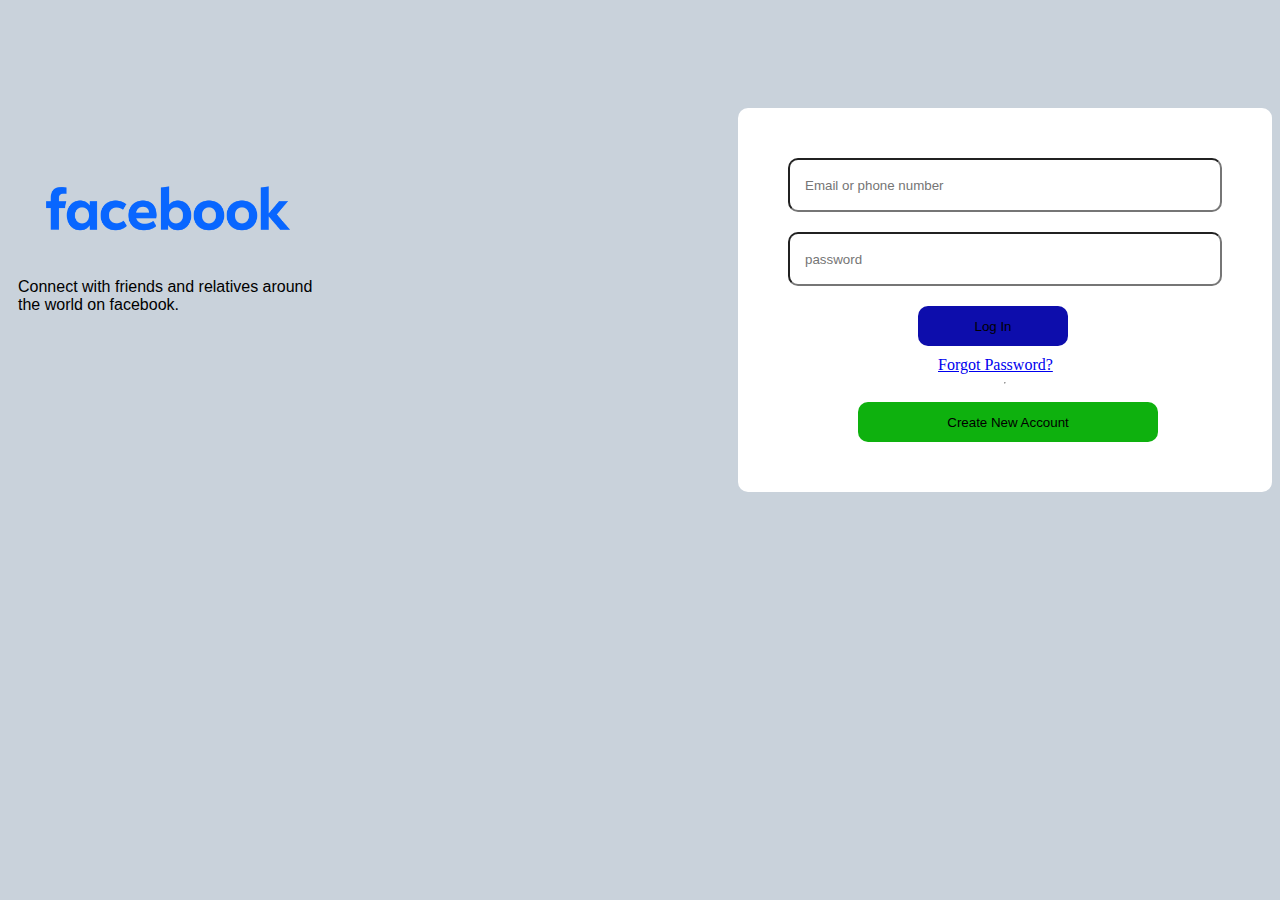
<file: index.html>
<!DOCTYPE html>
<html lang="en">

<head>
    <meta charset="UTF-8">
    <meta name="viewport" content="width=device-width, initial-scale=1.0">
    <title>facebook-login</title>
    <link rel="stylesheet" href="style.css">
</head>

<body>
    <div class="container">
        <img src="Facebook.png" height="100px" width="300px">
        <p>Connect with friends and relatives around the world on facebook.</p>
    </div>
    <form action="submit">
            <input class="email" type="text" placeholder="Email or phone number">
            <input class="pass" type="password" placeholder="password">
            <button class="Log">Log In</button>
            <a href="#">Forgot Password?</a><hr>
            <button class="Create">Create New Account</button>
    </form>

</body>

</html>
</file>
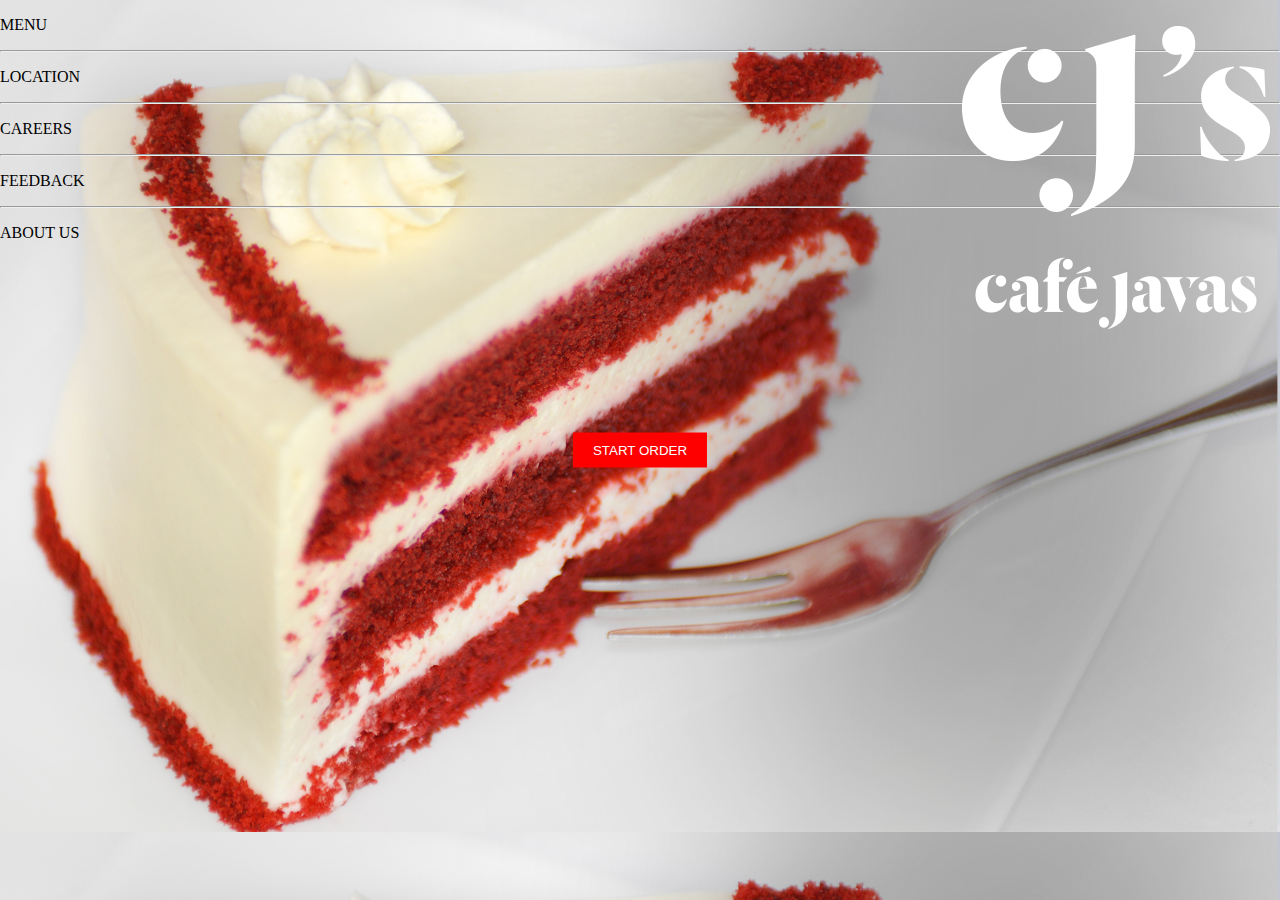
<file: html_assignments/cafe_javas.html>
<!DOCTYPE html>
<html>
    <head>
        <title>Cafe_javas</title>
        <style>
            /* Set the background image for the whole page */
            body {
                background-image: url('cafe backgroung.jpg');
                background-size: cover;
                margin: 0;
                padding:0;
                height: 100%;
            }
            /* Center the button on the page */
            .centered-button {
                position: absolute;
                left: 50%;
                top: 50%;
                transform: translate(-50%, -50%);
                background-color: red; /* Red background */
                color: white; /* white text */
                padding: 10px 20px;
                border: none;
                cursor: pointer;
            }
            /* Align the image to the right corner */
            .top-right-image {
                position: absolute;
                right: 0;
                top: 10;
                margin: 10px; /*adds a little space around the image */
            }
            /* style the text container */
            .text-below-image {
                position: absolute; 
                top: 120px; /* adjusts based on the image height */
                left: 10px; /* keeps it aligned with the top-right image */
                color: white; /* adjust text color for visibility */
            }
        </style>
    </head>
    <body>
        <!-- Image in the top right corner -->
        <img src="cafe.png" class="top-right-image" alt="Top left image">
        <!-- center aligned red button-->
        <button class="centered-button">START ORDER</button>
        <!--Texts below the top-right corner image-->
        <div class="text below image">
            <p>MENU</p>
            <hr>
            <p>LOCATION</p>
            <hr>
            <p>CAREERS</p>
            <hr>
            <p>FEEDBACK</p>
            <hr>
            <p>ABOUT US</p>
        </div>
    </body>
</html>
</file>
<file: style.css>
form {
    align-content: first baseline;
    display: flex;
    flex-direction: column;
    padding: 50px;
    margin-top: 100px;
    margin-left: 400px;
    background-color: white;
    border-radius: 10px;
}

body {
    display: flex;
    background-color: rgb(201, 210, 219);
}

.container {
    margin-top: 150px;
    margin-left: 10px;
}

input {
    padding: 15px;
    height: 20px;
    width: 400px;
}

.pass {
    margin-top: 20px;
    border-radius: 10px;
}

.Log {
    margin-top: 20px;
    width: 150px;
    height: 40px;
    margin-left: 130px;
    border-radius: 10px;
    border-style: none;
    background-color: rgb(13, 13, 172);
}

.Create {
    margin-top: 10px;
    width: 300px;
    height: 40px;
    margin-left: 70px;
    border-radius: 10px;
    border-style: none;
    background-color: #0eb10e;
}

a {
    margin-top: 10px;
    margin-left: 150px;
}

.email {
    border-radius: 10px;
}
.container p{
    font-family: Arial, Helvetica, sans-serif;
    font-weight: 200px;
}
</file>
